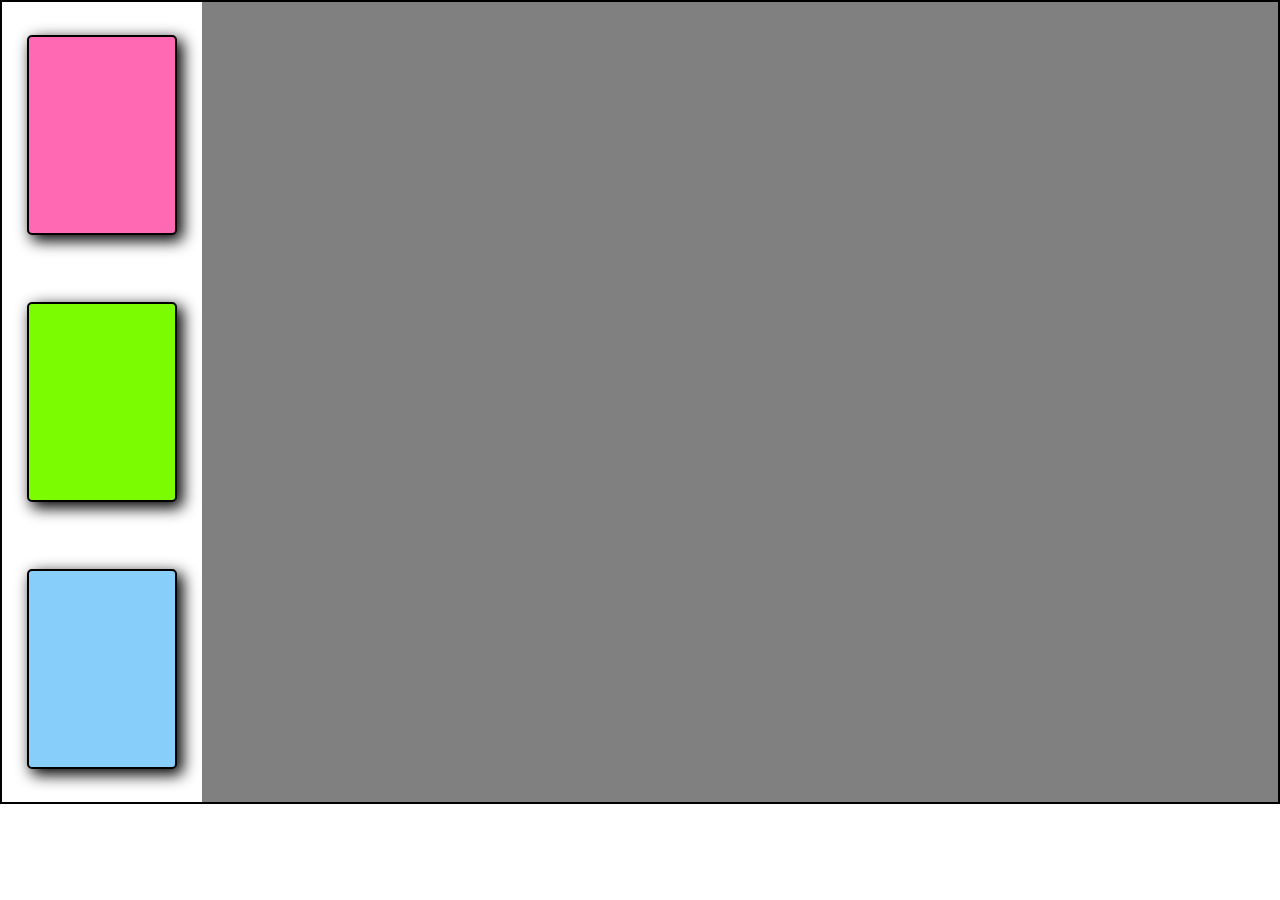
<file: index.html>
<!DOCTYPE html>
<html lang="en">
<head>
    <meta charset="UTF-8">
    <meta http-equiv="X-UA-Compatible" content="IE=edge">
    <meta name="viewport" content="width=device-width, initial-scale=1.0">
    <title>Document</title>
    <link rel="stylesheet" href="/style.css">
    <link rel="stylesheet" href="https://use.fontawesome.com/releases/v5.15.4/css/all.css" integrity="sha384-DyZ88mC6Up2uqS4h/KRgHuoeGwBcD4Ng9SiP4dIRy0EXTlnuz47vAwmeGwVChigm" crossorigin="anonymous">
    <script src="/postit.class.js"></script>
    <script src="/script.js" defer></script>
    
</head>
<body>
    <div class="general">
        <div class="postit">
            <div id="rose"></div>
            <div id="vert"></div>
            <div id="bleu"></div>
        </div>
        <div class="tableau"></div>
    </div>
</body>
</html>
</file>
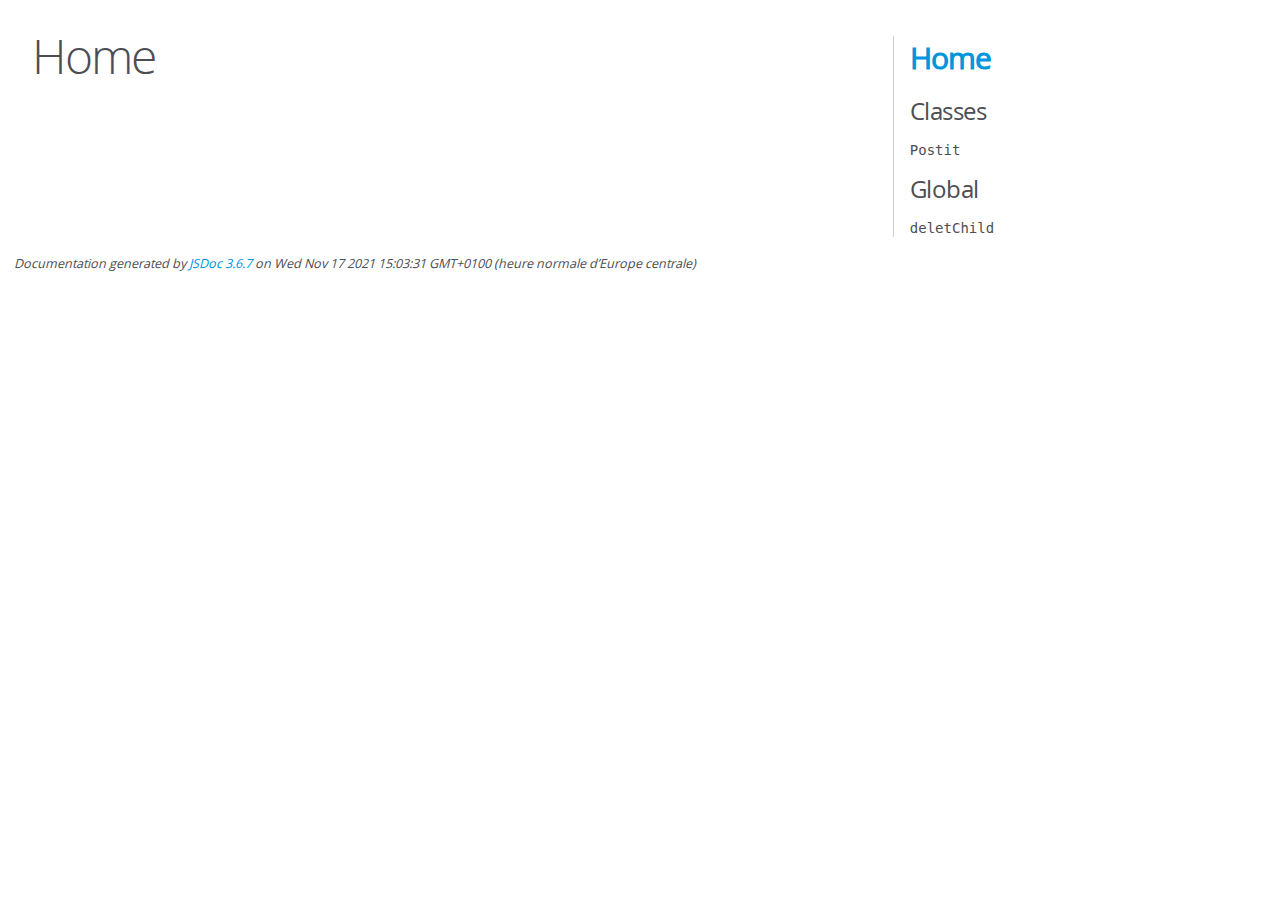
<file: doc/index.html>
<!DOCTYPE html>
<html lang="en">
<head>
    <meta charset="utf-8">
    <title>JSDoc: Home</title>

    <script src="scripts/prettify/prettify.js"> </script>
    <script src="scripts/prettify/lang-css.js"> </script>
    <!--[if lt IE 9]>
      <script src="//html5shiv.googlecode.com/svn/trunk/html5.js"></script>
    <![endif]-->
    <link type="text/css" rel="stylesheet" href="styles/prettify-tomorrow.css">
    <link type="text/css" rel="stylesheet" href="styles/jsdoc-default.css">
</head>

<body>

<div id="main">

    <h1 class="page-title">Home</h1>

    



    


    <h3> </h3>










    









</div>

<nav>
    <h2><a href="index.html">Home</a></h2><h3>Classes</h3><ul><li><a href="Postit.html">Postit</a></li></ul><h3>Global</h3><ul><li><a href="global.html#deletChild">deletChild</a></li></ul>
</nav>

<br class="clear">

<footer>
    Documentation generated by <a href="https://github.com/jsdoc/jsdoc">JSDoc 3.6.7</a> on Wed Nov 17 2021 15:03:31 GMT+0100 (heure normale d’Europe centrale)
</footer>

<script> prettyPrint(); </script>
<script src="scripts/linenumber.js"> </script>
</body>
</html>
</file>
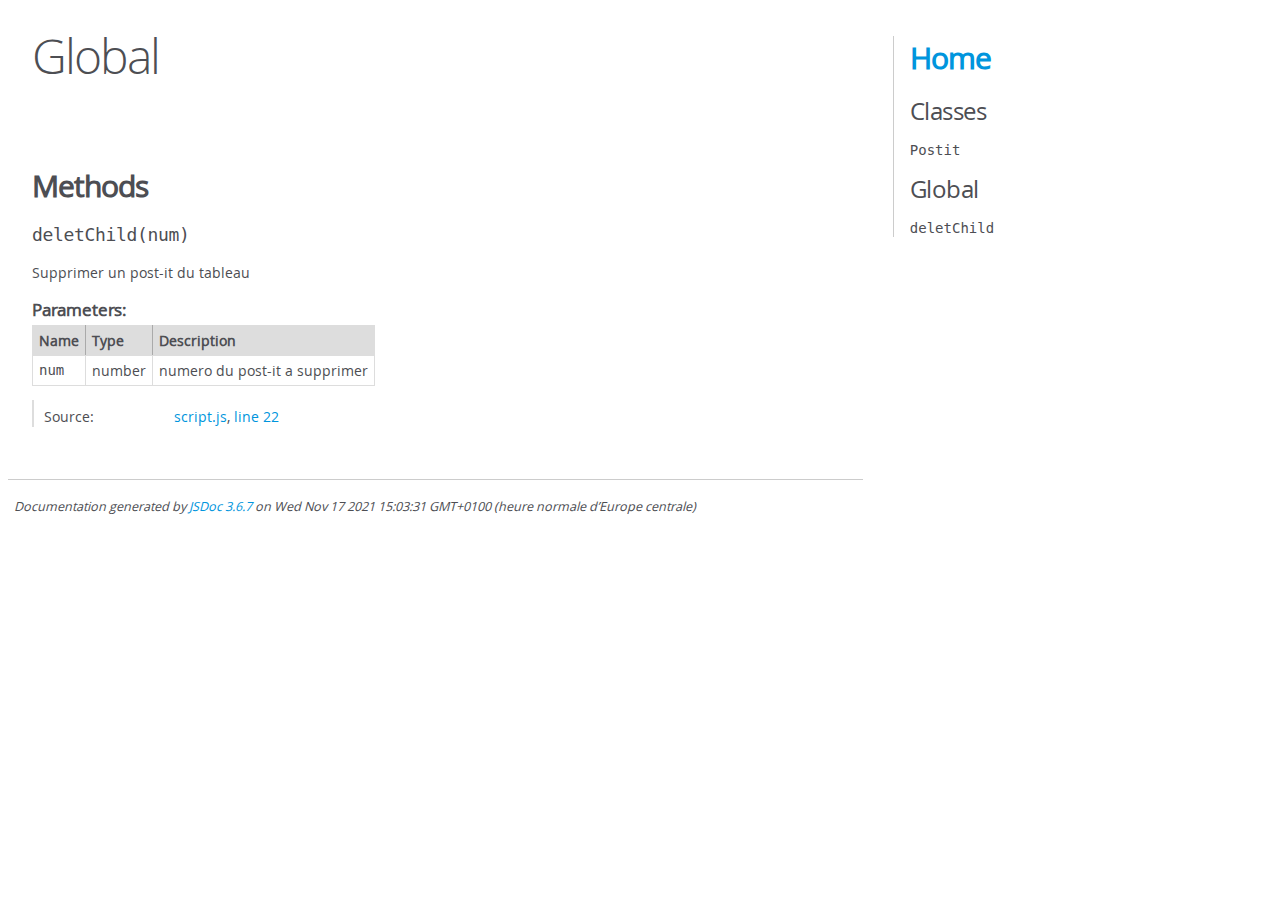
<file: doc/global.html>
<!DOCTYPE html>
<html lang="en">
<head>
    <meta charset="utf-8">
    <title>JSDoc: Global</title>

    <script src="scripts/prettify/prettify.js"> </script>
    <script src="scripts/prettify/lang-css.js"> </script>
    <!--[if lt IE 9]>
      <script src="//html5shiv.googlecode.com/svn/trunk/html5.js"></script>
    <![endif]-->
    <link type="text/css" rel="stylesheet" href="styles/prettify-tomorrow.css">
    <link type="text/css" rel="stylesheet" href="styles/jsdoc-default.css">
</head>

<body>

<div id="main">

    <h1 class="page-title">Global</h1>

    




<section>

<header>
    
        <h2></h2>
        
    
</header>

<article>
    <div class="container-overview">
    
        

        


<dl class="details">

    

    

    

    

    

    

    

    

    

    

    

    

    

    

    

    
</dl>


        
    
    </div>

    

    

    

    

    

    

    

    
        <h3 class="subsection-title">Methods</h3>

        
            

    

    
    <h4 class="name" id="deletChild"><span class="type-signature"></span>deletChild<span class="signature">(num)</span><span class="type-signature"></span></h4>
    

    



<div class="description">
    Supprimer un post-it du tableau
</div>









    <h5>Parameters:</h5>
    

<table class="params">
    <thead>
    <tr>
        
        <th>Name</th>
        

        <th>Type</th>

        

        

        <th class="last">Description</th>
    </tr>
    </thead>

    <tbody>
    

        <tr>
            
                <td class="name"><code>num</code></td>
            

            <td class="type">
            
                
<span class="param-type">number</span>


            
            </td>

            

            

            <td class="description last">numero du post-it a supprimer</td>
        </tr>

    
    </tbody>
</table>






<dl class="details">

    

    

    

    

    

    

    

    

    

    

    

    

    
    <dt class="tag-source">Source:</dt>
    <dd class="tag-source"><ul class="dummy"><li>
        <a href="script.js.html">script.js</a>, <a href="script.js.html#line22">line 22</a>
    </li></ul></dd>
    

    

    

    
</dl>




















        
    

    

    
</article>

</section>




</div>

<nav>
    <h2><a href="index.html">Home</a></h2><h3>Classes</h3><ul><li><a href="Postit.html">Postit</a></li></ul><h3>Global</h3><ul><li><a href="global.html#deletChild">deletChild</a></li></ul>
</nav>

<br class="clear">

<footer>
    Documentation generated by <a href="https://github.com/jsdoc/jsdoc">JSDoc 3.6.7</a> on Wed Nov 17 2021 15:03:31 GMT+0100 (heure normale d’Europe centrale)
</footer>

<script> prettyPrint(); </script>
<script src="scripts/linenumber.js"> </script>
</body>
</html>
</file>
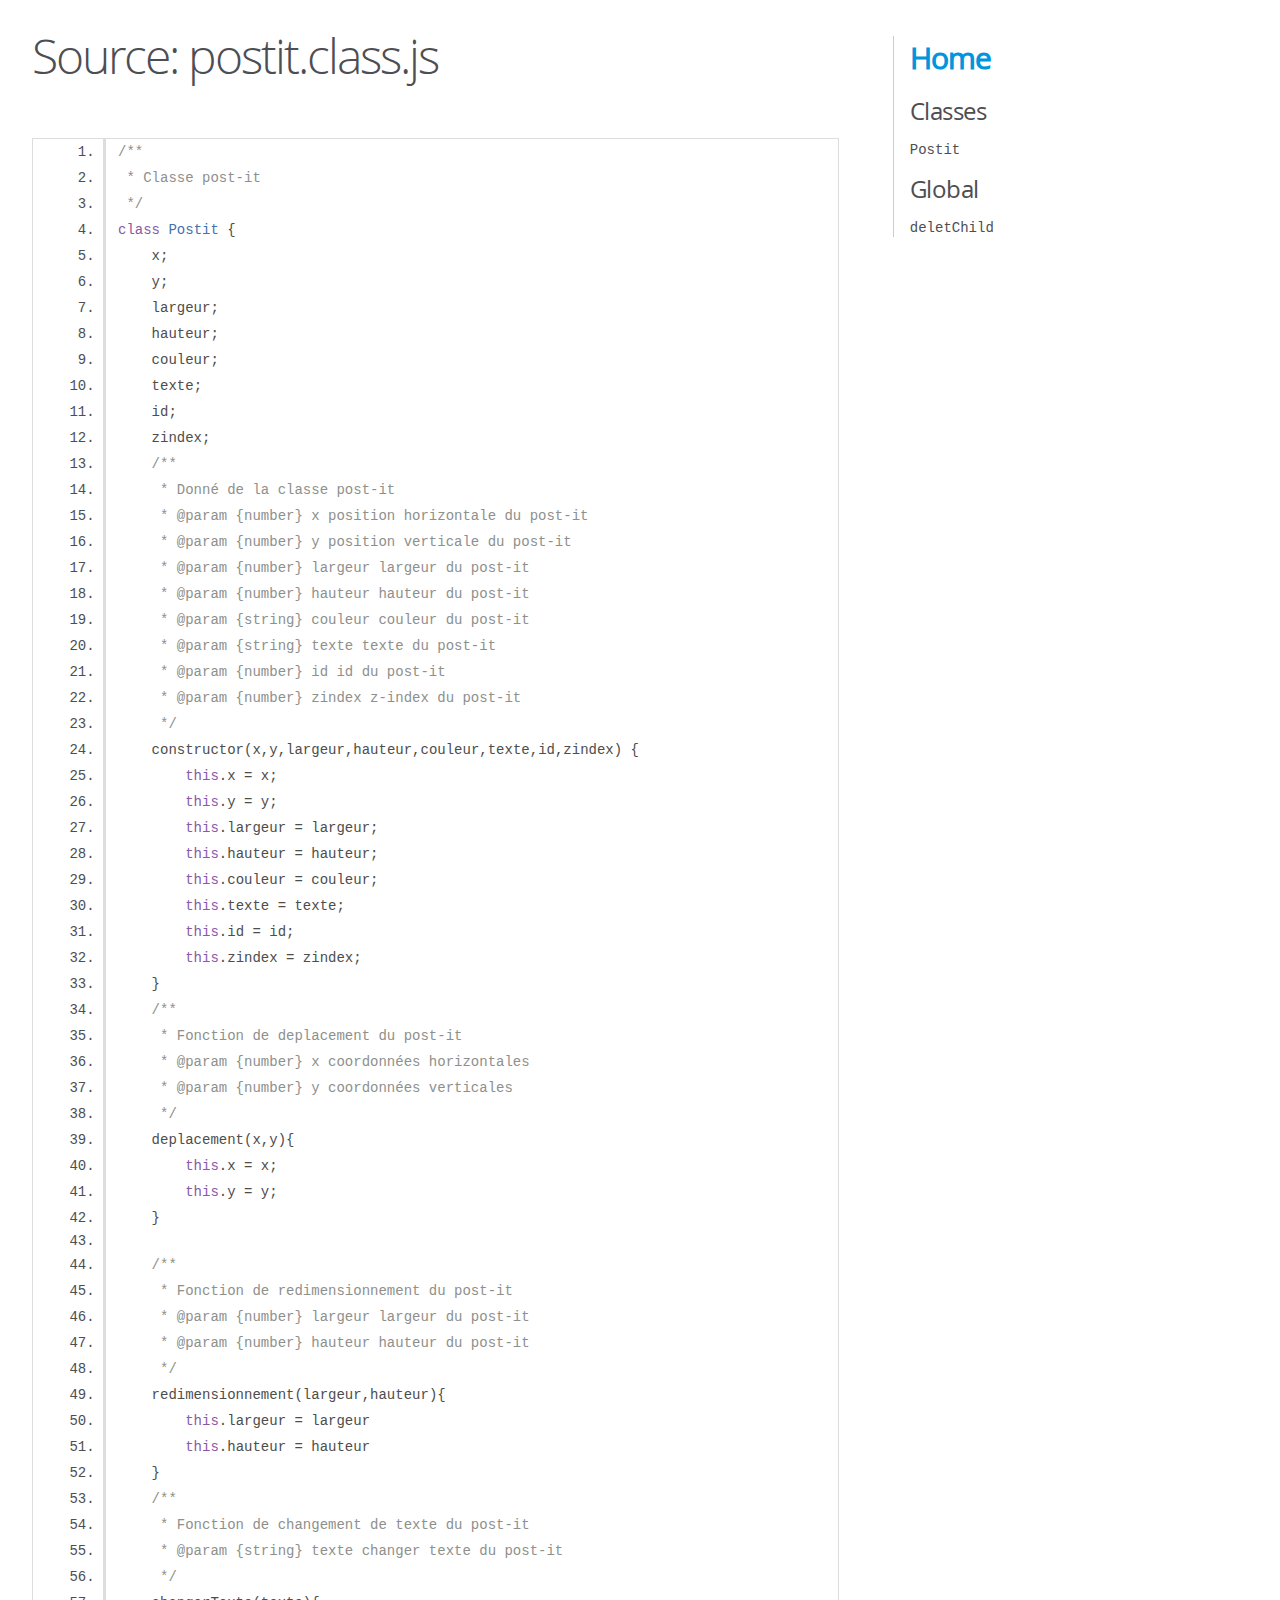
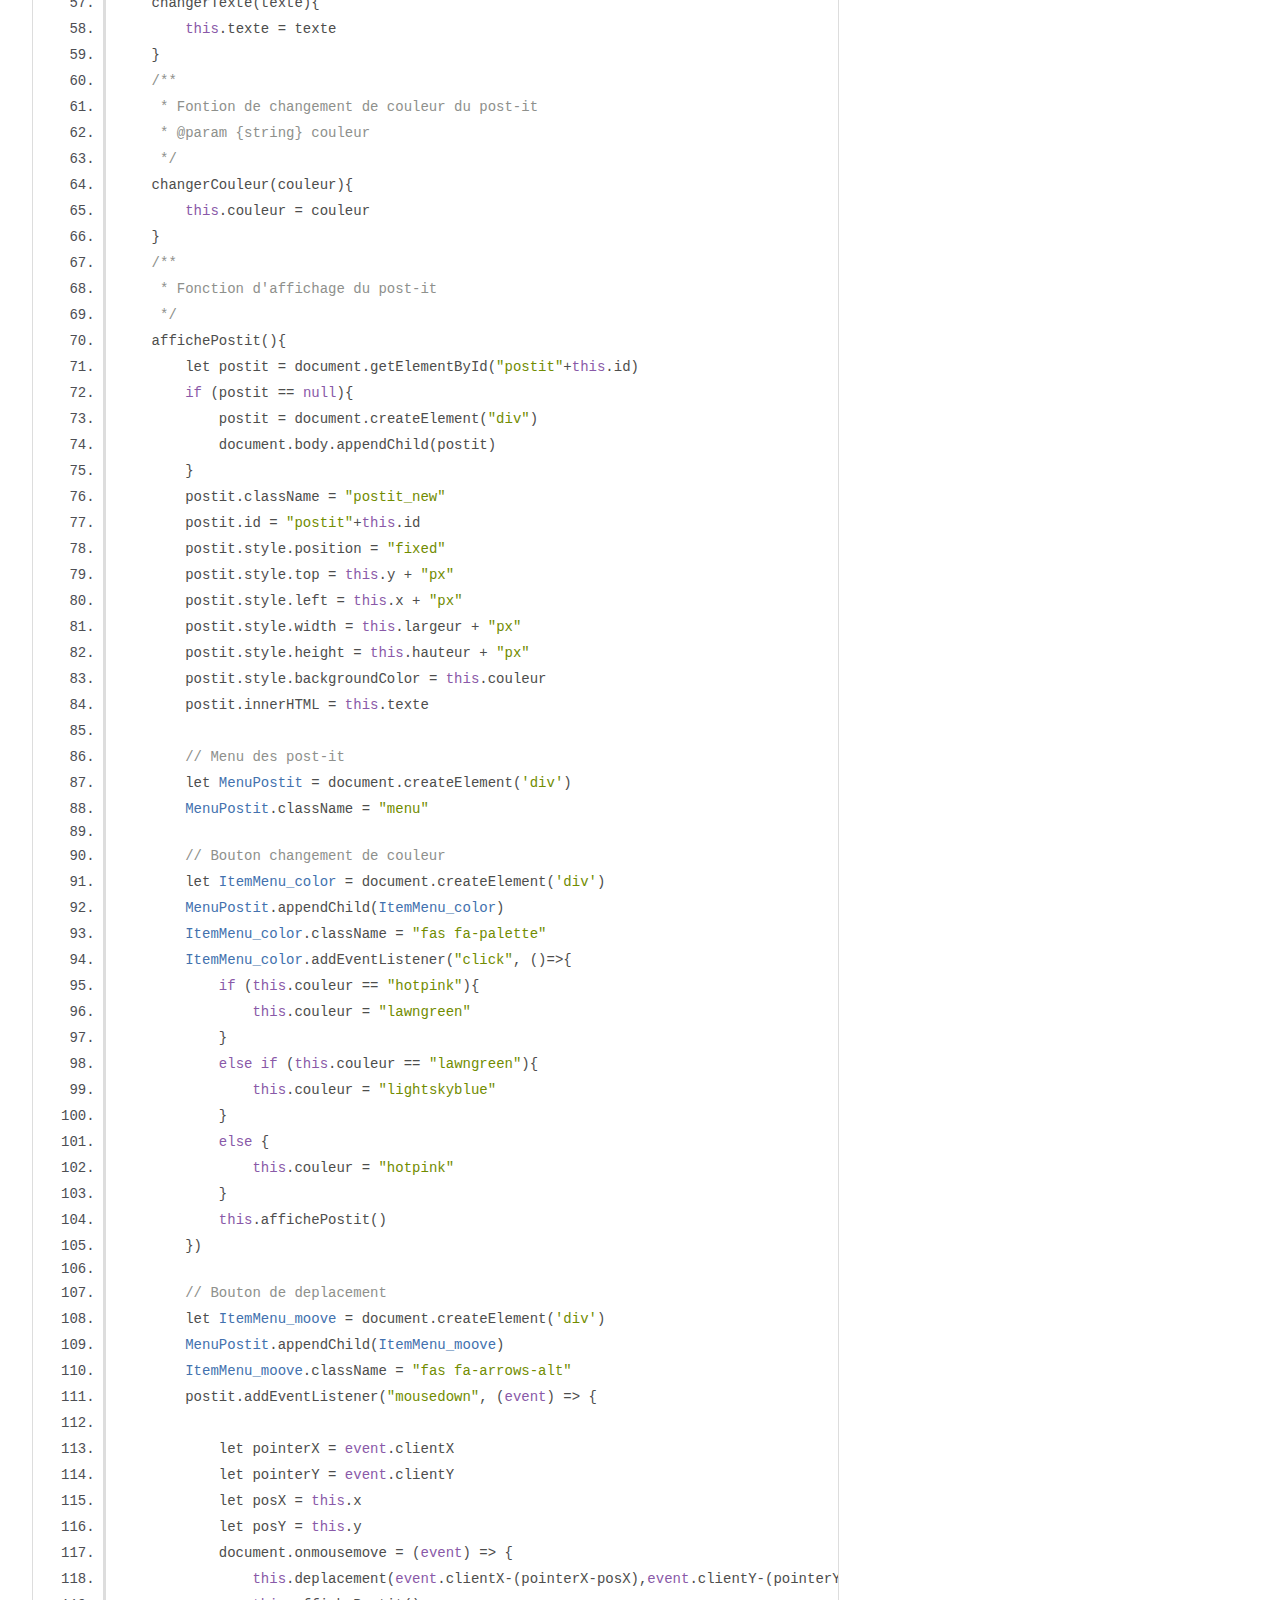
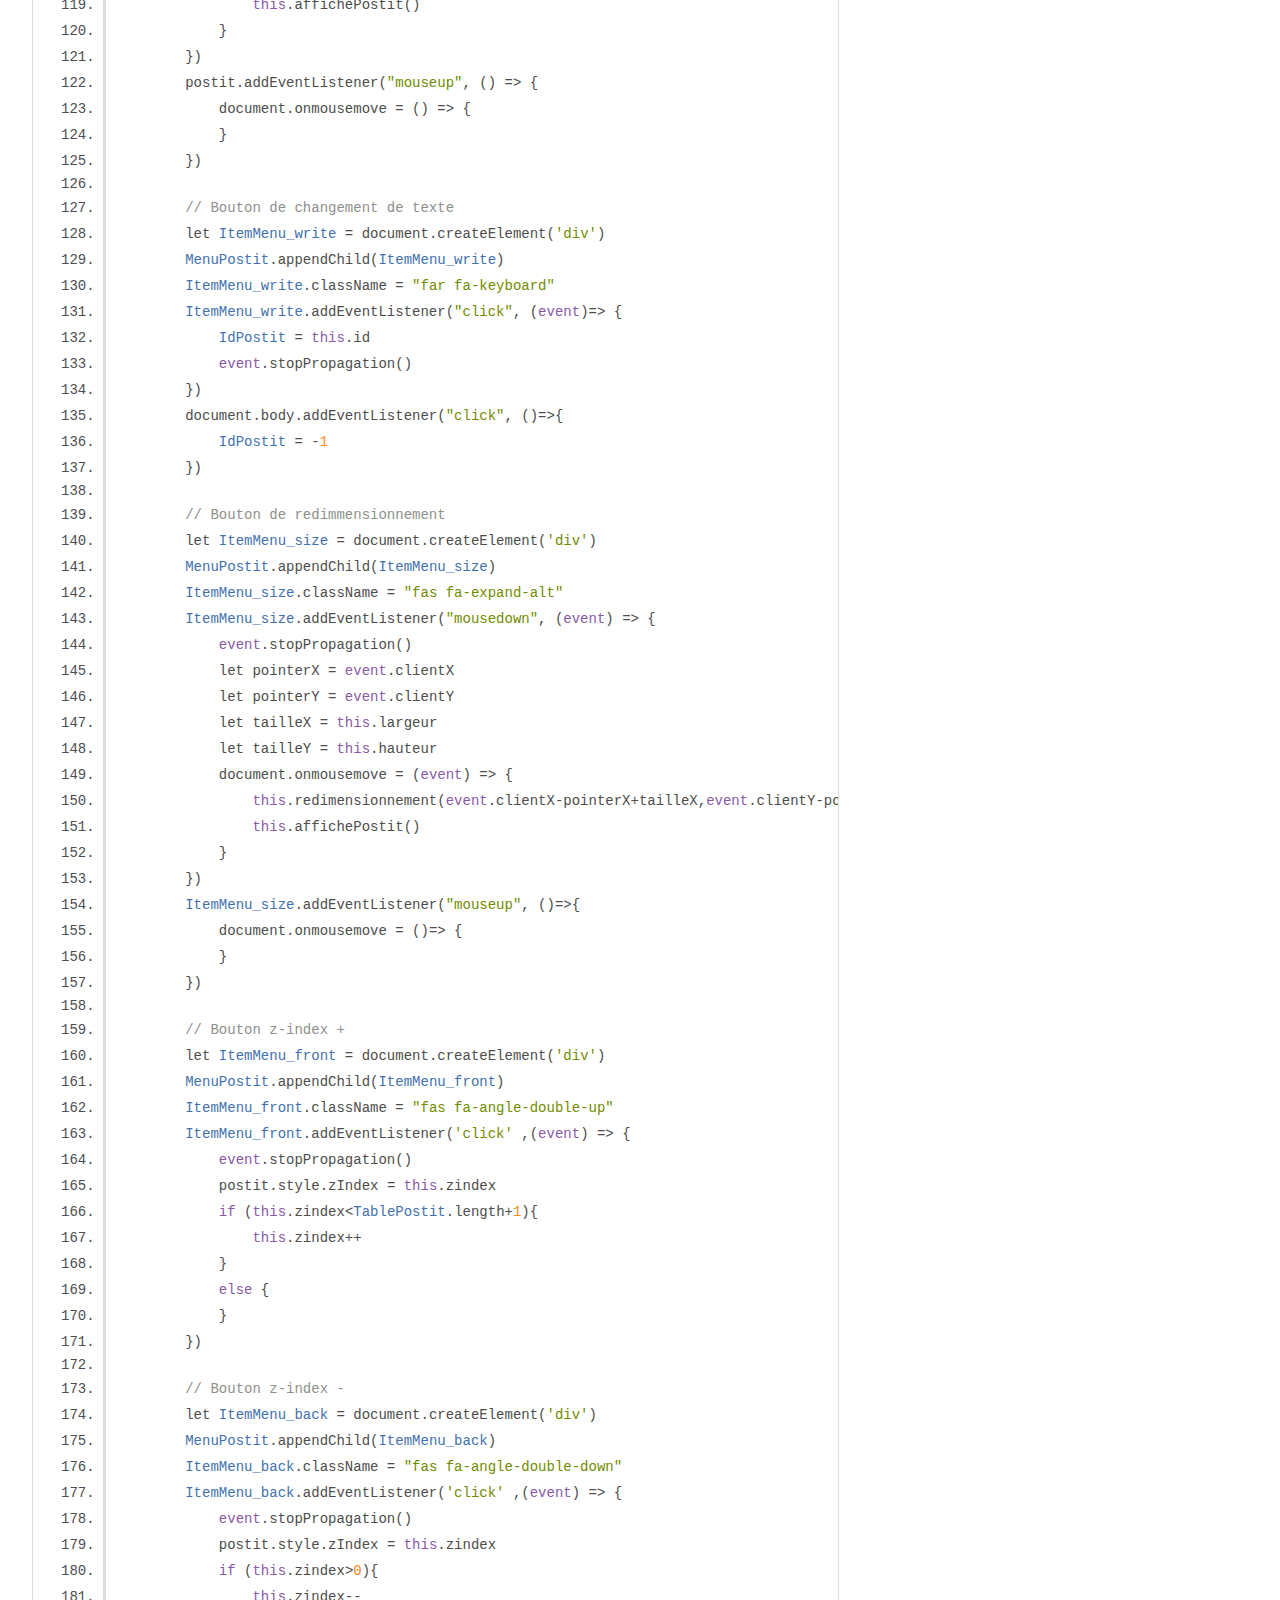
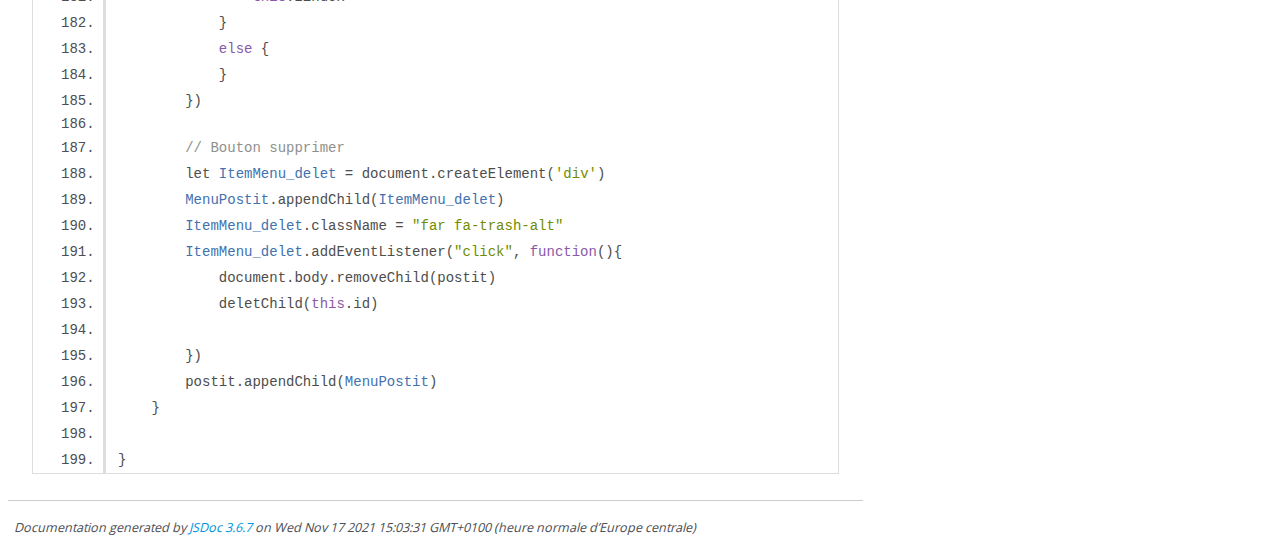
<file: doc/postit.class.js.html>
<!DOCTYPE html>
<html lang="en">
<head>
    <meta charset="utf-8">
    <title>JSDoc: Source: postit.class.js</title>

    <script src="scripts/prettify/prettify.js"> </script>
    <script src="scripts/prettify/lang-css.js"> </script>
    <!--[if lt IE 9]>
      <script src="//html5shiv.googlecode.com/svn/trunk/html5.js"></script>
    <![endif]-->
    <link type="text/css" rel="stylesheet" href="styles/prettify-tomorrow.css">
    <link type="text/css" rel="stylesheet" href="styles/jsdoc-default.css">
</head>

<body>

<div id="main">

    <h1 class="page-title">Source: postit.class.js</h1>

    



    
    <section>
        <article>
            <pre class="prettyprint source linenums"><code>/**
 * Classe post-it
 */
class Postit {
    x;
    y;
    largeur;
    hauteur;
    couleur;
    texte;
    id;
    zindex;
    /**
     * Donné de la classe post-it
     * @param {number} x position horizontale du post-it
     * @param {number} y position verticale du post-it
     * @param {number} largeur largeur du post-it
     * @param {number} hauteur hauteur du post-it
     * @param {string} couleur couleur du post-it
     * @param {string} texte texte du post-it
     * @param {number} id id du post-it
     * @param {number} zindex z-index du post-it
     */
    constructor(x,y,largeur,hauteur,couleur,texte,id,zindex) {
        this.x = x;
        this.y = y;
        this.largeur = largeur;
        this.hauteur = hauteur;
        this.couleur = couleur;
        this.texte = texte;
        this.id = id;
        this.zindex = zindex;
    }
    /**
     * Fonction de deplacement du post-it
     * @param {number} x coordonnées horizontales
     * @param {number} y coordonnées verticales
     */
    deplacement(x,y){
        this.x = x;
        this.y = y;
    }

    /**
     * Fonction de redimensionnement du post-it
     * @param {number} largeur largeur du post-it
     * @param {number} hauteur hauteur du post-it
     */
    redimensionnement(largeur,hauteur){
        this.largeur = largeur
        this.hauteur = hauteur
    }
    /**
     * Fonction de changement de texte du post-it
     * @param {string} texte changer texte du post-it
     */
    changerTexte(texte){
        this.texte = texte
    }
    /**
     * Fontion de changement de couleur du post-it
     * @param {string} couleur 
     */
    changerCouleur(couleur){
        this.couleur = couleur
    }
    /**
     * Fonction d'affichage du post-it
     */
    affichePostit(){
        let postit = document.getElementById("postit"+this.id)
        if (postit == null){
            postit = document.createElement("div")
            document.body.appendChild(postit)
        }
        postit.className = "postit_new"
        postit.id = "postit"+this.id
        postit.style.position = "fixed"
        postit.style.top = this.y + "px"
        postit.style.left = this.x + "px"
        postit.style.width = this.largeur + "px"
        postit.style.height = this.hauteur + "px"
        postit.style.backgroundColor = this.couleur
        postit.innerHTML = this.texte
        
        // Menu des post-it
        let MenuPostit = document.createElement('div')
        MenuPostit.className = "menu"

        // Bouton changement de couleur
        let ItemMenu_color = document.createElement('div')
        MenuPostit.appendChild(ItemMenu_color)
        ItemMenu_color.className = "fas fa-palette"
        ItemMenu_color.addEventListener("click", ()=>{
            if (this.couleur == "hotpink"){
                this.couleur = "lawngreen"
            }
            else if (this.couleur == "lawngreen"){
                this.couleur = "lightskyblue"
            }
            else {
                this.couleur = "hotpink"
            }
            this.affichePostit()
        })

        // Bouton de deplacement
        let ItemMenu_moove = document.createElement('div')
        MenuPostit.appendChild(ItemMenu_moove)
        ItemMenu_moove.className = "fas fa-arrows-alt"
        postit.addEventListener("mousedown", (event) => {
            
            let pointerX = event.clientX
            let pointerY = event.clientY
            let posX = this.x
            let posY = this.y
            document.onmousemove = (event) => {
                this.deplacement(event.clientX-(pointerX-posX),event.clientY-(pointerY-posY))
                this.affichePostit()
            }
        })
        postit.addEventListener("mouseup", () => {
            document.onmousemove = () => {
            }
        })

        // Bouton de changement de texte
        let ItemMenu_write = document.createElement('div')
        MenuPostit.appendChild(ItemMenu_write)
        ItemMenu_write.className = "far fa-keyboard"
        ItemMenu_write.addEventListener("click", (event)=> {
            IdPostit = this.id 
            event.stopPropagation()
        })
        document.body.addEventListener("click", ()=>{   
            IdPostit = -1
        })

        // Bouton de redimmensionnement
        let ItemMenu_size = document.createElement('div')
        MenuPostit.appendChild(ItemMenu_size)
        ItemMenu_size.className = "fas fa-expand-alt"
        ItemMenu_size.addEventListener("mousedown", (event) => {
            event.stopPropagation()
            let pointerX = event.clientX
            let pointerY = event.clientY
            let tailleX = this.largeur
            let tailleY = this.hauteur
            document.onmousemove = (event) => {
                this.redimensionnement(event.clientX-pointerX+tailleX,event.clientY-pointerY+tailleY)
                this.affichePostit()
            }
        })
        ItemMenu_size.addEventListener("mouseup", ()=>{
            document.onmousemove = ()=> {
            }
        })

        // Bouton z-index +
        let ItemMenu_front = document.createElement('div')
        MenuPostit.appendChild(ItemMenu_front)
        ItemMenu_front.className = "fas fa-angle-double-up"
        ItemMenu_front.addEventListener('click' ,(event) => {
            event.stopPropagation()
            postit.style.zIndex = this.zindex
            if (this.zindex&lt;TablePostit.length+1){
                this.zindex++
            }
            else {
            }
        }) 

        // Bouton z-index -
        let ItemMenu_back = document.createElement('div')
        MenuPostit.appendChild(ItemMenu_back)
        ItemMenu_back.className = "fas fa-angle-double-down"
        ItemMenu_back.addEventListener('click' ,(event) => {
            event.stopPropagation()
            postit.style.zIndex = this.zindex
            if (this.zindex>0){
                this.zindex--
            }
            else {
            }           
        }) 

        // Bouton supprimer
        let ItemMenu_delet = document.createElement('div')
        MenuPostit.appendChild(ItemMenu_delet)
        ItemMenu_delet.className = "far fa-trash-alt"
        ItemMenu_delet.addEventListener("click", function(){
            document.body.removeChild(postit)
            deletChild(this.id)
        
        })
        postit.appendChild(MenuPostit)
    }
    
}</code></pre>
        </article>
    </section>




</div>

<nav>
    <h2><a href="index.html">Home</a></h2><h3>Classes</h3><ul><li><a href="Postit.html">Postit</a></li></ul><h3>Global</h3><ul><li><a href="global.html#deletChild">deletChild</a></li></ul>
</nav>

<br class="clear">

<footer>
    Documentation generated by <a href="https://github.com/jsdoc/jsdoc">JSDoc 3.6.7</a> on Wed Nov 17 2021 15:03:31 GMT+0100 (heure normale d’Europe centrale)
</footer>

<script> prettyPrint(); </script>
<script src="scripts/linenumber.js"> </script>
</body>
</html>
</file>
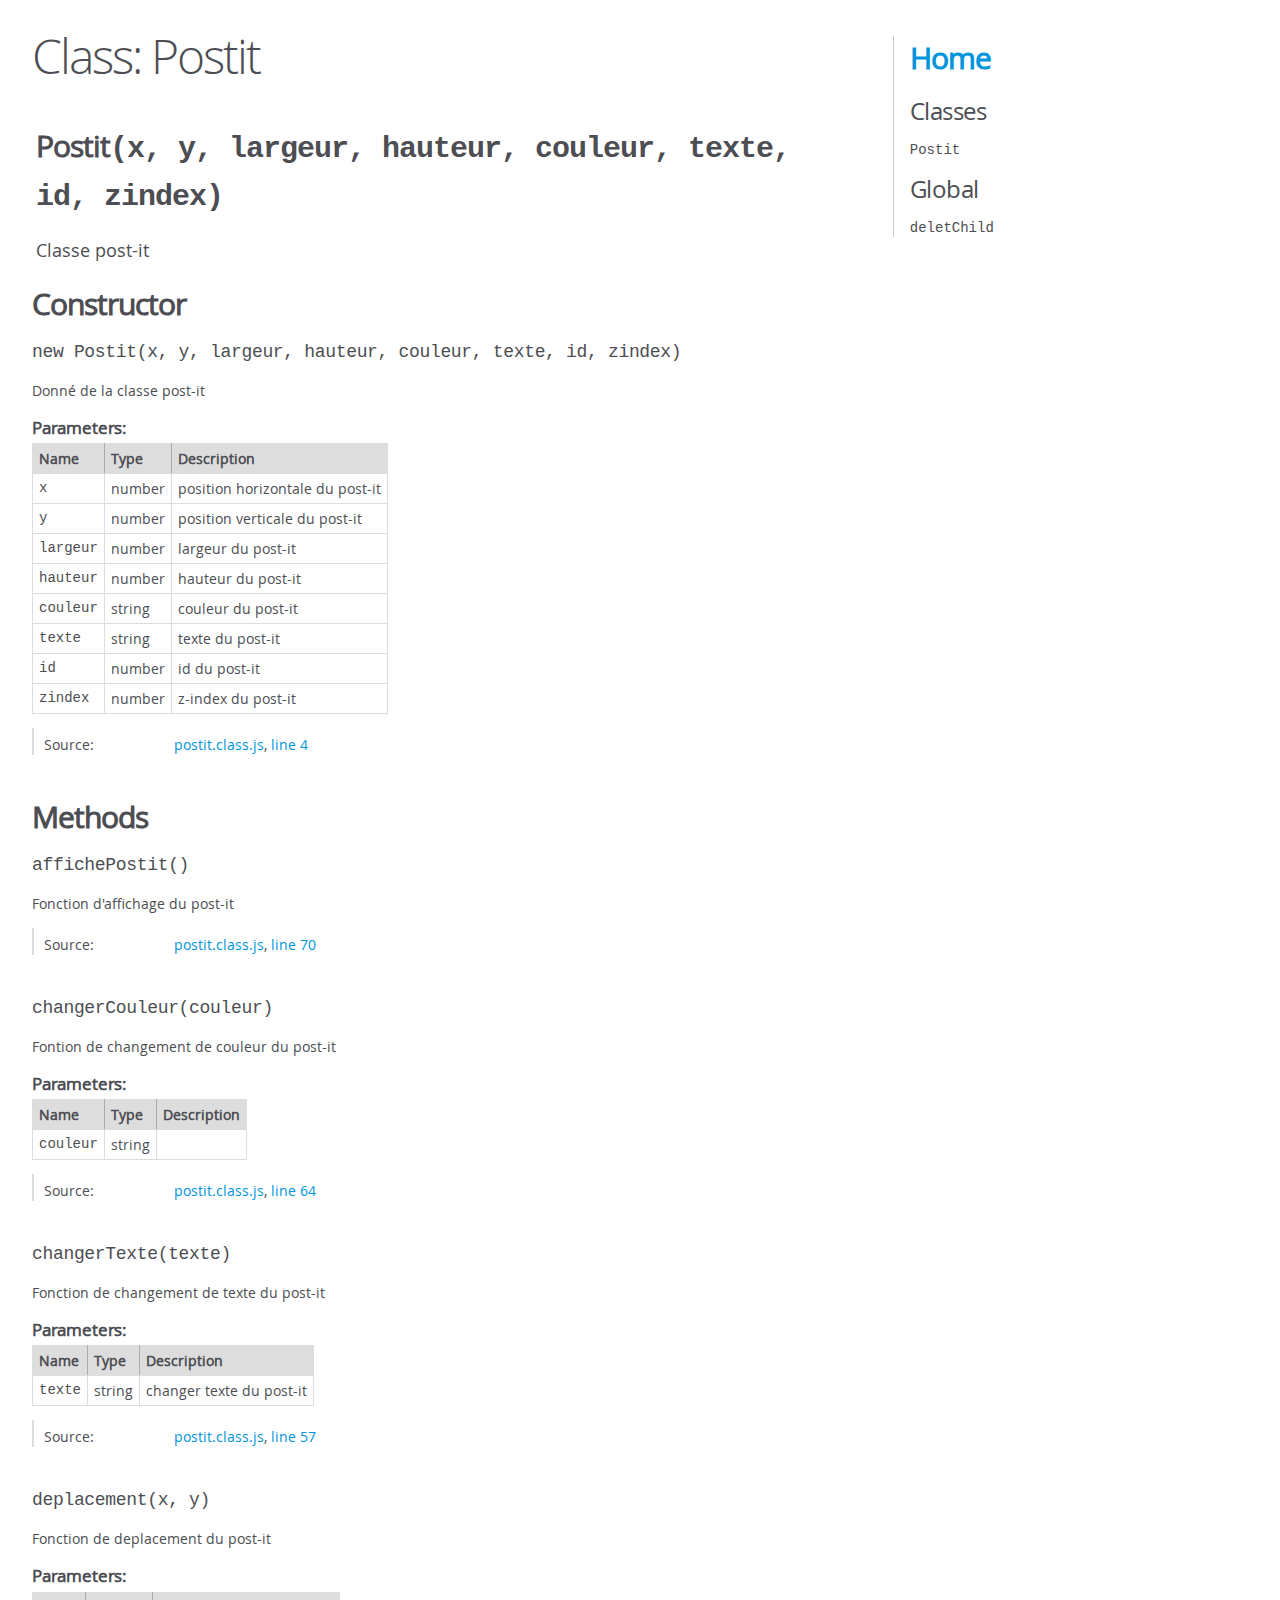
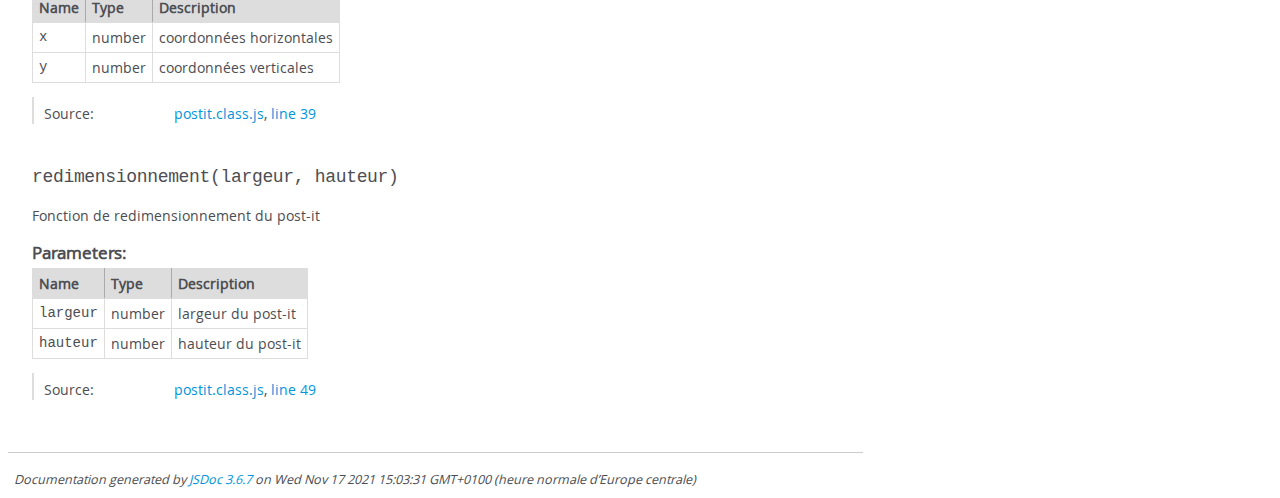
<file: doc/Postit.html>
<!DOCTYPE html>
<html lang="en">
<head>
    <meta charset="utf-8">
    <title>JSDoc: Class: Postit</title>

    <script src="scripts/prettify/prettify.js"> </script>
    <script src="scripts/prettify/lang-css.js"> </script>
    <!--[if lt IE 9]>
      <script src="//html5shiv.googlecode.com/svn/trunk/html5.js"></script>
    <![endif]-->
    <link type="text/css" rel="stylesheet" href="styles/prettify-tomorrow.css">
    <link type="text/css" rel="stylesheet" href="styles/jsdoc-default.css">
</head>

<body>

<div id="main">

    <h1 class="page-title">Class: Postit</h1>

    




<section>

<header>
    
        <h2><span class="attribs"><span class="type-signature"></span></span>Postit<span class="signature">(x, y, largeur, hauteur, couleur, texte, id, zindex)</span><span class="type-signature"></span></h2>
        
            <div class="class-description">Classe post-it</div>
        
    
</header>

<article>
    <div class="container-overview">
    
        

    
    <h2>Constructor</h2>
    

    
    <h4 class="name" id="Postit"><span class="type-signature"></span>new Postit<span class="signature">(x, y, largeur, hauteur, couleur, texte, id, zindex)</span><span class="type-signature"></span></h4>
    

    



<div class="description">
    Donné de la classe post-it
</div>









    <h5>Parameters:</h5>
    

<table class="params">
    <thead>
    <tr>
        
        <th>Name</th>
        

        <th>Type</th>

        

        

        <th class="last">Description</th>
    </tr>
    </thead>

    <tbody>
    

        <tr>
            
                <td class="name"><code>x</code></td>
            

            <td class="type">
            
                
<span class="param-type">number</span>


            
            </td>

            

            

            <td class="description last">position horizontale du post-it</td>
        </tr>

    

        <tr>
            
                <td class="name"><code>y</code></td>
            

            <td class="type">
            
                
<span class="param-type">number</span>


            
            </td>

            

            

            <td class="description last">position verticale du post-it</td>
        </tr>

    

        <tr>
            
                <td class="name"><code>largeur</code></td>
            

            <td class="type">
            
                
<span class="param-type">number</span>


            
            </td>

            

            

            <td class="description last">largeur du post-it</td>
        </tr>

    

        <tr>
            
                <td class="name"><code>hauteur</code></td>
            

            <td class="type">
            
                
<span class="param-type">number</span>


            
            </td>

            

            

            <td class="description last">hauteur du post-it</td>
        </tr>

    

        <tr>
            
                <td class="name"><code>couleur</code></td>
            

            <td class="type">
            
                
<span class="param-type">string</span>


            
            </td>

            

            

            <td class="description last">couleur du post-it</td>
        </tr>

    

        <tr>
            
                <td class="name"><code>texte</code></td>
            

            <td class="type">
            
                
<span class="param-type">string</span>


            
            </td>

            

            

            <td class="description last">texte du post-it</td>
        </tr>

    

        <tr>
            
                <td class="name"><code>id</code></td>
            

            <td class="type">
            
                
<span class="param-type">number</span>


            
            </td>

            

            

            <td class="description last">id du post-it</td>
        </tr>

    

        <tr>
            
                <td class="name"><code>zindex</code></td>
            

            <td class="type">
            
                
<span class="param-type">number</span>


            
            </td>

            

            

            <td class="description last">z-index du post-it</td>
        </tr>

    
    </tbody>
</table>






<dl class="details">

    

    

    

    

    

    

    

    

    

    

    

    

    
    <dt class="tag-source">Source:</dt>
    <dd class="tag-source"><ul class="dummy"><li>
        <a href="postit.class.js.html">postit.class.js</a>, <a href="postit.class.js.html#line4">line 4</a>
    </li></ul></dd>
    

    

    

    
</dl>




















    
    </div>

    

    

    

    

    

    

    

    
        <h3 class="subsection-title">Methods</h3>

        
            

    

    
    <h4 class="name" id="affichePostit"><span class="type-signature"></span>affichePostit<span class="signature">()</span><span class="type-signature"></span></h4>
    

    



<div class="description">
    Fonction d'affichage du post-it
</div>













<dl class="details">

    

    

    

    

    

    

    

    

    

    

    

    

    
    <dt class="tag-source">Source:</dt>
    <dd class="tag-source"><ul class="dummy"><li>
        <a href="postit.class.js.html">postit.class.js</a>, <a href="postit.class.js.html#line70">line 70</a>
    </li></ul></dd>
    

    

    

    
</dl>




















        
            

    

    
    <h4 class="name" id="changerCouleur"><span class="type-signature"></span>changerCouleur<span class="signature">(couleur)</span><span class="type-signature"></span></h4>
    

    



<div class="description">
    Fontion de changement de couleur du post-it
</div>









    <h5>Parameters:</h5>
    

<table class="params">
    <thead>
    <tr>
        
        <th>Name</th>
        

        <th>Type</th>

        

        

        <th class="last">Description</th>
    </tr>
    </thead>

    <tbody>
    

        <tr>
            
                <td class="name"><code>couleur</code></td>
            

            <td class="type">
            
                
<span class="param-type">string</span>


            
            </td>

            

            

            <td class="description last"></td>
        </tr>

    
    </tbody>
</table>






<dl class="details">

    

    

    

    

    

    

    

    

    

    

    

    

    
    <dt class="tag-source">Source:</dt>
    <dd class="tag-source"><ul class="dummy"><li>
        <a href="postit.class.js.html">postit.class.js</a>, <a href="postit.class.js.html#line64">line 64</a>
    </li></ul></dd>
    

    

    

    
</dl>




















        
            

    

    
    <h4 class="name" id="changerTexte"><span class="type-signature"></span>changerTexte<span class="signature">(texte)</span><span class="type-signature"></span></h4>
    

    



<div class="description">
    Fonction de changement de texte du post-it
</div>









    <h5>Parameters:</h5>
    

<table class="params">
    <thead>
    <tr>
        
        <th>Name</th>
        

        <th>Type</th>

        

        

        <th class="last">Description</th>
    </tr>
    </thead>

    <tbody>
    

        <tr>
            
                <td class="name"><code>texte</code></td>
            

            <td class="type">
            
                
<span class="param-type">string</span>


            
            </td>

            

            

            <td class="description last">changer texte du post-it</td>
        </tr>

    
    </tbody>
</table>






<dl class="details">

    

    

    

    

    

    

    

    

    

    

    

    

    
    <dt class="tag-source">Source:</dt>
    <dd class="tag-source"><ul class="dummy"><li>
        <a href="postit.class.js.html">postit.class.js</a>, <a href="postit.class.js.html#line57">line 57</a>
    </li></ul></dd>
    

    

    

    
</dl>




















        
            

    

    
    <h4 class="name" id="deplacement"><span class="type-signature"></span>deplacement<span class="signature">(x, y)</span><span class="type-signature"></span></h4>
    

    



<div class="description">
    Fonction de deplacement du post-it
</div>









    <h5>Parameters:</h5>
    

<table class="params">
    <thead>
    <tr>
        
        <th>Name</th>
        

        <th>Type</th>

        

        

        <th class="last">Description</th>
    </tr>
    </thead>

    <tbody>
    

        <tr>
            
                <td class="name"><code>x</code></td>
            

            <td class="type">
            
                
<span class="param-type">number</span>


            
            </td>

            

            

            <td class="description last">coordonnées horizontales</td>
        </tr>

    

        <tr>
            
                <td class="name"><code>y</code></td>
            

            <td class="type">
            
                
<span class="param-type">number</span>


            
            </td>

            

            

            <td class="description last">coordonnées verticales</td>
        </tr>

    
    </tbody>
</table>






<dl class="details">

    

    

    

    

    

    

    

    

    

    

    

    

    
    <dt class="tag-source">Source:</dt>
    <dd class="tag-source"><ul class="dummy"><li>
        <a href="postit.class.js.html">postit.class.js</a>, <a href="postit.class.js.html#line39">line 39</a>
    </li></ul></dd>
    

    

    

    
</dl>




















        
            

    

    
    <h4 class="name" id="redimensionnement"><span class="type-signature"></span>redimensionnement<span class="signature">(largeur, hauteur)</span><span class="type-signature"></span></h4>
    

    



<div class="description">
    Fonction de redimensionnement du post-it
</div>









    <h5>Parameters:</h5>
    

<table class="params">
    <thead>
    <tr>
        
        <th>Name</th>
        

        <th>Type</th>

        

        

        <th class="last">Description</th>
    </tr>
    </thead>

    <tbody>
    

        <tr>
            
                <td class="name"><code>largeur</code></td>
            

            <td class="type">
            
                
<span class="param-type">number</span>


            
            </td>

            

            

            <td class="description last">largeur du post-it</td>
        </tr>

    

        <tr>
            
                <td class="name"><code>hauteur</code></td>
            

            <td class="type">
            
                
<span class="param-type">number</span>


            
            </td>

            

            

            <td class="description last">hauteur du post-it</td>
        </tr>

    
    </tbody>
</table>






<dl class="details">

    

    

    

    

    

    

    

    

    

    

    

    

    
    <dt class="tag-source">Source:</dt>
    <dd class="tag-source"><ul class="dummy"><li>
        <a href="postit.class.js.html">postit.class.js</a>, <a href="postit.class.js.html#line49">line 49</a>
    </li></ul></dd>
    

    

    

    
</dl>




















        
    

    

    
</article>

</section>




</div>

<nav>
    <h2><a href="index.html">Home</a></h2><h3>Classes</h3><ul><li><a href="Postit.html">Postit</a></li></ul><h3>Global</h3><ul><li><a href="global.html#deletChild">deletChild</a></li></ul>
</nav>

<br class="clear">

<footer>
    Documentation generated by <a href="https://github.com/jsdoc/jsdoc">JSDoc 3.6.7</a> on Wed Nov 17 2021 15:03:31 GMT+0100 (heure normale d’Europe centrale)
</footer>

<script> prettyPrint(); </script>
<script src="scripts/linenumber.js"> </script>
</body>
</html>
</file>
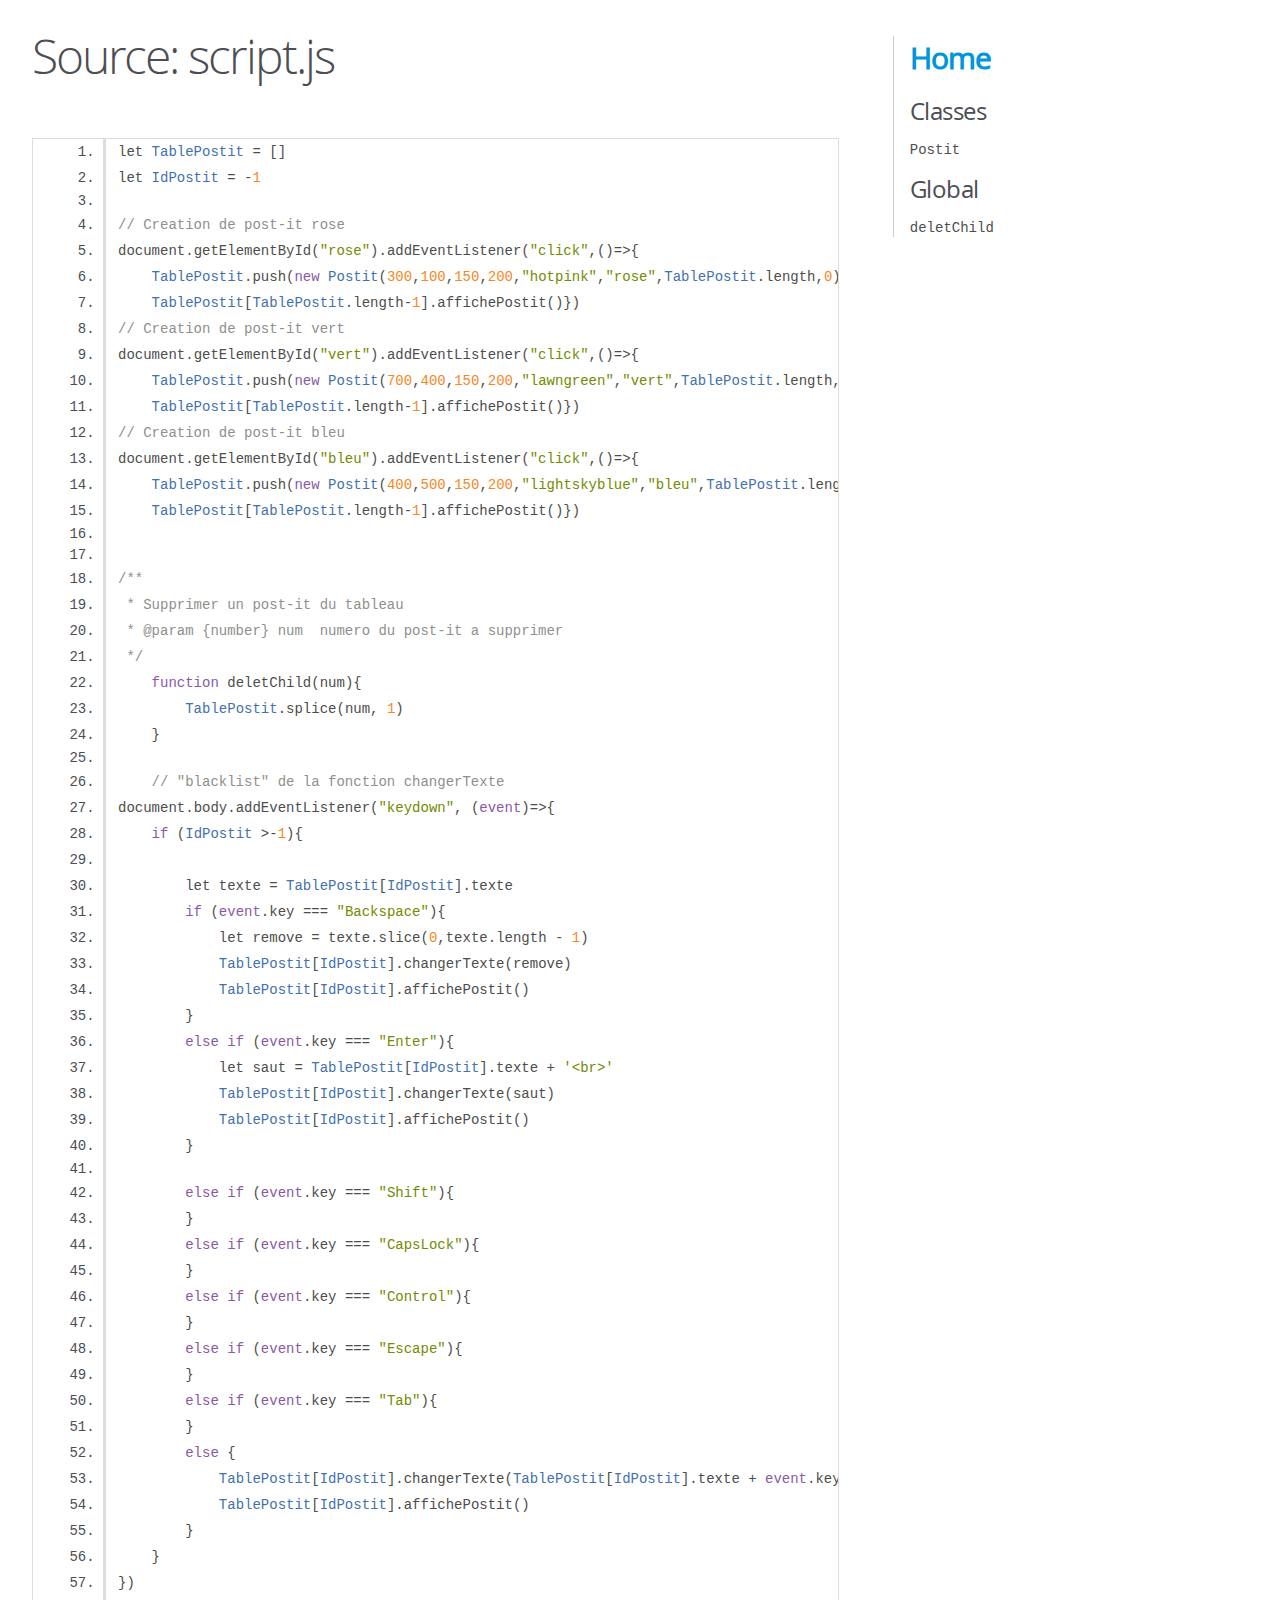
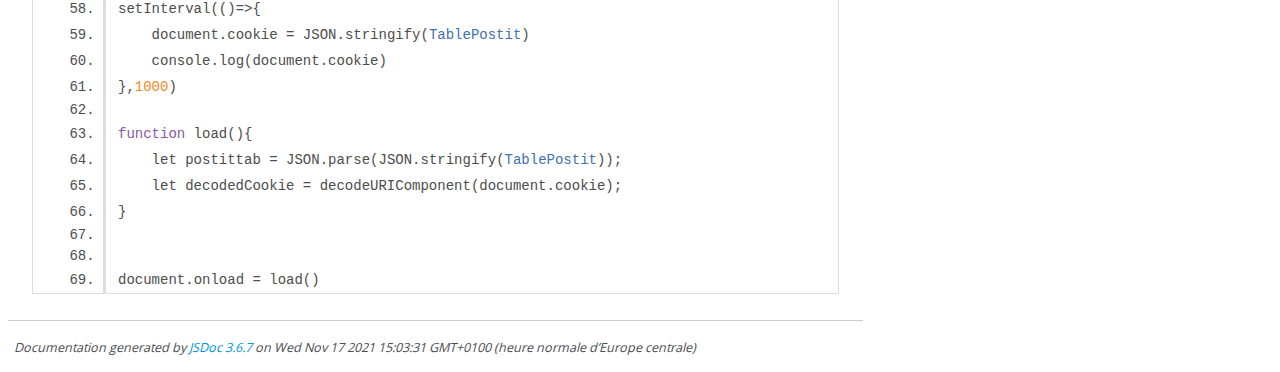
<file: doc/script.js.html>
<!DOCTYPE html>
<html lang="en">
<head>
    <meta charset="utf-8">
    <title>JSDoc: Source: script.js</title>

    <script src="scripts/prettify/prettify.js"> </script>
    <script src="scripts/prettify/lang-css.js"> </script>
    <!--[if lt IE 9]>
      <script src="//html5shiv.googlecode.com/svn/trunk/html5.js"></script>
    <![endif]-->
    <link type="text/css" rel="stylesheet" href="styles/prettify-tomorrow.css">
    <link type="text/css" rel="stylesheet" href="styles/jsdoc-default.css">
</head>

<body>

<div id="main">

    <h1 class="page-title">Source: script.js</h1>

    



    
    <section>
        <article>
            <pre class="prettyprint source linenums"><code>let TablePostit = []
let IdPostit = -1

// Creation de post-it rose 
document.getElementById("rose").addEventListener("click",()=>{
    TablePostit.push(new Postit(300,100,150,200,"hotpink","rose",TablePostit.length,0))
    TablePostit[TablePostit.length-1].affichePostit()})
// Creation de post-it vert 
document.getElementById("vert").addEventListener("click",()=>{
    TablePostit.push(new Postit(700,400,150,200,"lawngreen","vert",TablePostit.length,0))
    TablePostit[TablePostit.length-1].affichePostit()})
// Creation de post-it bleu 
document.getElementById("bleu").addEventListener("click",()=>{
    TablePostit.push(new Postit(400,500,150,200,"lightskyblue","bleu",TablePostit.length,0))
    TablePostit[TablePostit.length-1].affichePostit()})


/**
 * Supprimer un post-it du tableau
 * @param {number} num  numero du post-it a supprimer
 */
    function deletChild(num){
        TablePostit.splice(num, 1)
    }

    // "blacklist" de la fonction changerTexte
document.body.addEventListener("keydown", (event)=>{
    if (IdPostit >-1){
        
        let texte = TablePostit[IdPostit].texte 
        if (event.key === "Backspace"){
            let remove = texte.slice(0,texte.length - 1)
            TablePostit[IdPostit].changerTexte(remove)
            TablePostit[IdPostit].affichePostit()
        }
        else if (event.key === "Enter"){
            let saut = TablePostit[IdPostit].texte + '&lt;br>'
            TablePostit[IdPostit].changerTexte(saut)
            TablePostit[IdPostit].affichePostit()
        }

        else if (event.key === "Shift"){
        }
        else if (event.key === "CapsLock"){
        }
        else if (event.key === "Control"){
        }
        else if (event.key === "Escape"){
        }
        else if (event.key === "Tab"){
        }
        else {
            TablePostit[IdPostit].changerTexte(TablePostit[IdPostit].texte + event.key)
            TablePostit[IdPostit].affichePostit()
        }
    }
})
setInterval(()=>{
    document.cookie = JSON.stringify(TablePostit)
    console.log(document.cookie)
},1000)

function load(){
    let postittab = JSON.parse(JSON.stringify(TablePostit));
    let decodedCookie = decodeURIComponent(document.cookie);
}


document.onload = load()</code></pre>
        </article>
    </section>




</div>

<nav>
    <h2><a href="index.html">Home</a></h2><h3>Classes</h3><ul><li><a href="Postit.html">Postit</a></li></ul><h3>Global</h3><ul><li><a href="global.html#deletChild">deletChild</a></li></ul>
</nav>

<br class="clear">

<footer>
    Documentation generated by <a href="https://github.com/jsdoc/jsdoc">JSDoc 3.6.7</a> on Wed Nov 17 2021 15:03:31 GMT+0100 (heure normale d’Europe centrale)
</footer>

<script> prettyPrint(); </script>
<script src="scripts/linenumber.js"> </script>
</body>
</html>
</file>
<file: style.css>
*{
    margin: 0;
    padding: 0;
    box-sizing: border-box;
    word-wrap: break-word;
}

img{
    width: 100%;

}
.postit_new{
    padding-top: 15px;
    padding-left: 15px;
    
}

.fa-keyboard:hover{
    cursor: pointer;
}

.menu{
    position: absolute;
    bottom: 0;
    left: 0;
    width: 100%;
    display: flex;
    justify-content: flex-end;
}
.general{
    display: flex;
    border: 2px solid black;
}

.tableau{
    background-color: grey;
    height: 800px;
    width: 85%;
}

.postit{
    display: flex;
    flex-direction: column;
    align-items: center;
    justify-content: space-around;
    min-width: 200px;
}

.postit :nth-child(1){
    background-color: hotpink;
    width: 150px;
    height: 200px;
}

.postit :nth-child(2){
    background-color: lawngreen;
    width: 150px;
    height: 200px;
}

.postit :nth-child(3){
    background-color: lightskyblue;
    width: 150px;
    height: 200px;
}

.postit_new, .postit>div{
    border: 2px solid black;
    border-radius: 5px;
    box-shadow: 5px 5px 15px 1px ;
}

.divEditable{
    width: 90%;
    height: 70%;
}
</file>
<file: doc/styles/prettify-tomorrow.css>
/* Tomorrow Theme */
/* Original theme - https://github.com/chriskempson/tomorrow-theme */
/* Pretty printing styles. Used with prettify.js. */
/* SPAN elements with the classes below are added by prettyprint. */
/* plain text */
.pln {
  color: #4d4d4c; }

@media screen {
  /* string content */
  .str {
    color: #718c00; }

  /* a keyword */
  .kwd {
    color: #8959a8; }

  /* a comment */
  .com {
    color: #8e908c; }

  /* a type name */
  .typ {
    color: #4271ae; }

  /* a literal value */
  .lit {
    color: #f5871f; }

  /* punctuation */
  .pun {
    color: #4d4d4c; }

  /* lisp open bracket */
  .opn {
    color: #4d4d4c; }

  /* lisp close bracket */
  .clo {
    color: #4d4d4c; }

  /* a markup tag name */
  .tag {
    color: #c82829; }

  /* a markup attribute name */
  .atn {
    color: #f5871f; }

  /* a markup attribute value */
  .atv {
    color: #3e999f; }

  /* a declaration */
  .dec {
    color: #f5871f; }

  /* a variable name */
  .var {
    color: #c82829; }

  /* a function name */
  .fun {
    color: #4271ae; } }
/* Use higher contrast and text-weight for printable form. */
@media print, projection {
  .str {
    color: #060; }

  .kwd {
    color: #006;
    font-weight: bold; }

  .com {
    color: #600;
    font-style: italic; }

  .typ {
    color: #404;
    font-weight: bold; }

  .lit {
    color: #044; }

  .pun, .opn, .clo {
    color: #440; }

  .tag {
    color: #006;
    font-weight: bold; }

  .atn {
    color: #404; }

  .atv {
    color: #060; } }
/* Style */
/*
pre.prettyprint {
  background: white;
  font-family: Consolas, Monaco, 'Andale Mono', monospace;
  font-size: 12px;
  line-height: 1.5;
  border: 1px solid #ccc;
  padding: 10px; }
*/

/* Specify class=linenums on a pre to get line numbering */
ol.linenums {
  margin-top: 0;
  margin-bottom: 0; }

/* IE indents via margin-left */
li.L0,
li.L1,
li.L2,
li.L3,
li.L4,
li.L5,
li.L6,
li.L7,
li.L8,
li.L9 {
  /* */ }

/* Alternate shading for lines */
li.L1,
li.L3,
li.L5,
li.L7,
li.L9 {
  /* */ }
</file>
<file: doc/styles/jsdoc-default.css>
@font-face {
    font-family: 'Open Sans';
    font-weight: normal;
    font-style: normal;
    src: url('../fonts/OpenSans-Regular-webfont.eot');
    src:
        local('Open Sans'),
        local('OpenSans'),
        url('../fonts/OpenSans-Regular-webfont.eot?#iefix') format('embedded-opentype'),
        url('../fonts/OpenSans-Regular-webfont.woff') format('woff'),
        url('../fonts/OpenSans-Regular-webfont.svg#open_sansregular') format('svg');
}

@font-face {
    font-family: 'Open Sans Light';
    font-weight: normal;
    font-style: normal;
    src: url('../fonts/OpenSans-Light-webfont.eot');
    src:
        local('Open Sans Light'),
        local('OpenSans Light'),
        url('../fonts/OpenSans-Light-webfont.eot?#iefix') format('embedded-opentype'),
        url('../fonts/OpenSans-Light-webfont.woff') format('woff'),
        url('../fonts/OpenSans-Light-webfont.svg#open_sanslight') format('svg');
}

html
{
    overflow: auto;
    background-color: #fff;
    font-size: 14px;
}

body
{
    font-family: 'Open Sans', sans-serif;
    line-height: 1.5;
    color: #4d4e53;
    background-color: white;
}

a, a:visited, a:active {
    color: #0095dd;
    text-decoration: none;
}

a:hover {
    text-decoration: underline;
}

header
{
    display: block;
    padding: 0px 4px;
}

tt, code, kbd, samp {
    font-family: Consolas, Monaco, 'Andale Mono', monospace;
}

.class-description {
    font-size: 130%;
    line-height: 140%;
    margin-bottom: 1em;
    margin-top: 1em;
}

.class-description:empty {
    margin: 0;
}

#main {
    float: left;
    width: 70%;
}

article dl {
    margin-bottom: 40px;
}

article img {
  max-width: 100%;
}

section
{
    display: block;
    background-color: #fff;
    padding: 12px 24px;
    border-bottom: 1px solid #ccc;
    margin-right: 30px;
}

.variation {
    display: none;
}

.signature-attributes {
    font-size: 60%;
    color: #aaa;
    font-style: italic;
    font-weight: lighter;
}

nav
{
    display: block;
    float: right;
    margin-top: 28px;
    width: 30%;
    box-sizing: border-box;
    border-left: 1px solid #ccc;
    padding-left: 16px;
}

nav ul {
    font-family: 'Lucida Grande', 'Lucida Sans Unicode', arial, sans-serif;
    font-size: 100%;
    line-height: 17px;
    padding: 0;
    margin: 0;
    list-style-type: none;
}

nav ul a, nav ul a:visited, nav ul a:active {
    font-family: Consolas, Monaco, 'Andale Mono', monospace;
    line-height: 18px;
    color: #4D4E53;
}

nav h3 {
    margin-top: 12px;
}

nav li {
    margin-top: 6px;
}

footer {
    display: block;
    padding: 6px;
    margin-top: 12px;
    font-style: italic;
    font-size: 90%;
}

h1, h2, h3, h4 {
    font-weight: 200;
    margin: 0;
}

h1
{
    font-family: 'Open Sans Light', sans-serif;
    font-size: 48px;
    letter-spacing: -2px;
    margin: 12px 24px 20px;
}

h2, h3.subsection-title
{
    font-size: 30px;
    font-weight: 700;
    letter-spacing: -1px;
    margin-bottom: 12px;
}

h3
{
    font-size: 24px;
    letter-spacing: -0.5px;
    margin-bottom: 12px;
}

h4
{
    font-size: 18px;
    letter-spacing: -0.33px;
    margin-bottom: 12px;
    color: #4d4e53;
}

h5, .container-overview .subsection-title
{
    font-size: 120%;
    font-weight: bold;
    letter-spacing: -0.01em;
    margin: 8px 0 3px 0;
}

h6
{
    font-size: 100%;
    letter-spacing: -0.01em;
    margin: 6px 0 3px 0;
    font-style: italic;
}

table
{
    border-spacing: 0;
    border: 0;
    border-collapse: collapse;
}

td, th
{
    border: 1px solid #ddd;
    margin: 0px;
    text-align: left;
    vertical-align: top;
    padding: 4px 6px;
    display: table-cell;
}

thead tr
{
    background-color: #ddd;
    font-weight: bold;
}

th { border-right: 1px solid #aaa; }
tr > th:last-child { border-right: 1px solid #ddd; }

.ancestors, .attribs { color: #999; }
.ancestors a, .attribs a
{
    color: #999 !important;
    text-decoration: none;
}

.clear
{
    clear: both;
}

.important
{
    font-weight: bold;
    color: #950B02;
}

.yes-def {
    text-indent: -1000px;
}

.type-signature {
    color: #aaa;
}

.name, .signature {
    font-family: Consolas, Monaco, 'Andale Mono', monospace;
}

.details { margin-top: 14px; border-left: 2px solid #DDD; }
.details dt { width: 120px; float: left; padding-left: 10px;  padding-top: 6px; }
.details dd { margin-left: 70px; }
.details ul { margin: 0; }
.details ul { list-style-type: none; }
.details li { margin-left: 30px; padding-top: 6px; }
.details pre.prettyprint { margin: 0 }
.details .object-value { padding-top: 0; }

.description {
    margin-bottom: 1em;
    margin-top: 1em;
}

.code-caption
{
    font-style: italic;
    font-size: 107%;
    margin: 0;
}

.source
{
    border: 1px solid #ddd;
    width: 80%;
    overflow: auto;
}

.prettyprint.source {
    width: inherit;
}

.source code
{
    font-size: 100%;
    line-height: 18px;
    display: block;
    padding: 4px 12px;
    margin: 0;
    background-color: #fff;
    color: #4D4E53;
}

.prettyprint code span.line
{
  display: inline-block;
}

.prettyprint.linenums
{
  padding-left: 70px;
  -webkit-user-select: none;
  -moz-user-select: none;
  -ms-user-select: none;
  user-select: none;
}

.prettyprint.linenums ol
{
  padding-left: 0;
}

.prettyprint.linenums li
{
  border-left: 3px #ddd solid;
}

.prettyprint.linenums li.selected,
.prettyprint.linenums li.selected *
{
  background-color: lightyellow;
}

.prettyprint.linenums li *
{
  -webkit-user-select: text;
  -moz-user-select: text;
  -ms-user-select: text;
  user-select: text;
}

.params .name, .props .name, .name code {
    color: #4D4E53;
    font-family: Consolas, Monaco, 'Andale Mono', monospace;
    font-size: 100%;
}

.params td.description > p:first-child,
.props td.description > p:first-child
{
    margin-top: 0;
    padding-top: 0;
}

.params td.description > p:last-child,
.props td.description > p:last-child
{
    margin-bottom: 0;
    padding-bottom: 0;
}

.disabled {
    color: #454545;
}
</file>
